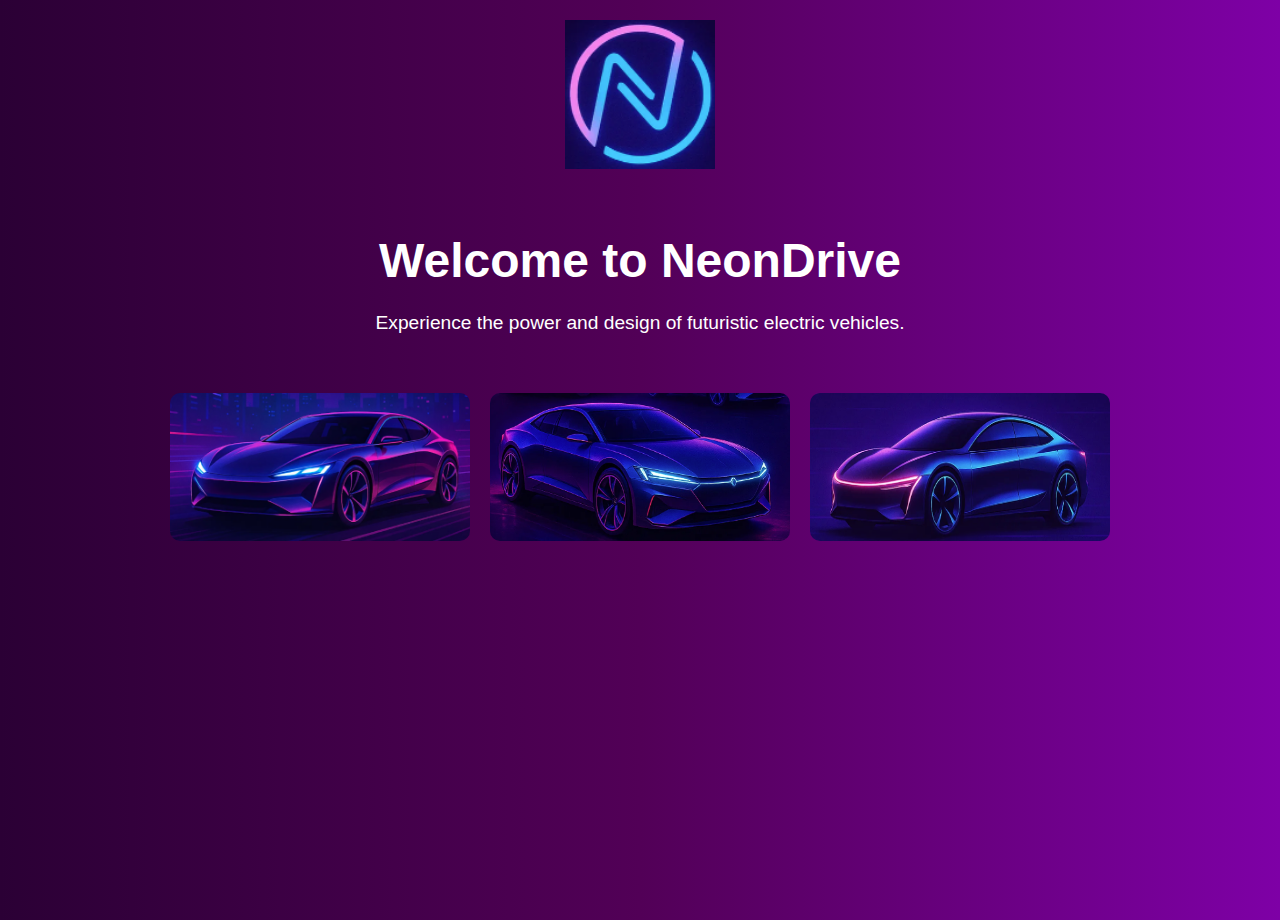
<file: public/www/index.html>
<!DOCTYPE html>
<html lang="en">
<head>
  <meta charset="UTF-8" />
  <title>NeonDrive - Welcome</title>
  <link rel="stylesheet" href="style.css" />
</head>
<body>
  <img src="assets/logo.png" alt="NeonDrive Logo" class="logo" />
  <header>
    <h1>Welcome to NeonDrive</h1>
    <p>Experience the power and design of futuristic electric vehicles.</p>
  </header>
  <div class="carousel">
    <img src="assets/cars/car1.jpg" alt="Car 1">
    <img src="assets/cars/car2.jpg" alt="Car 2">
    <img src="assets/cars/car3.jpg" alt="Car 3">
  </div>
</body>
</html>
</file>
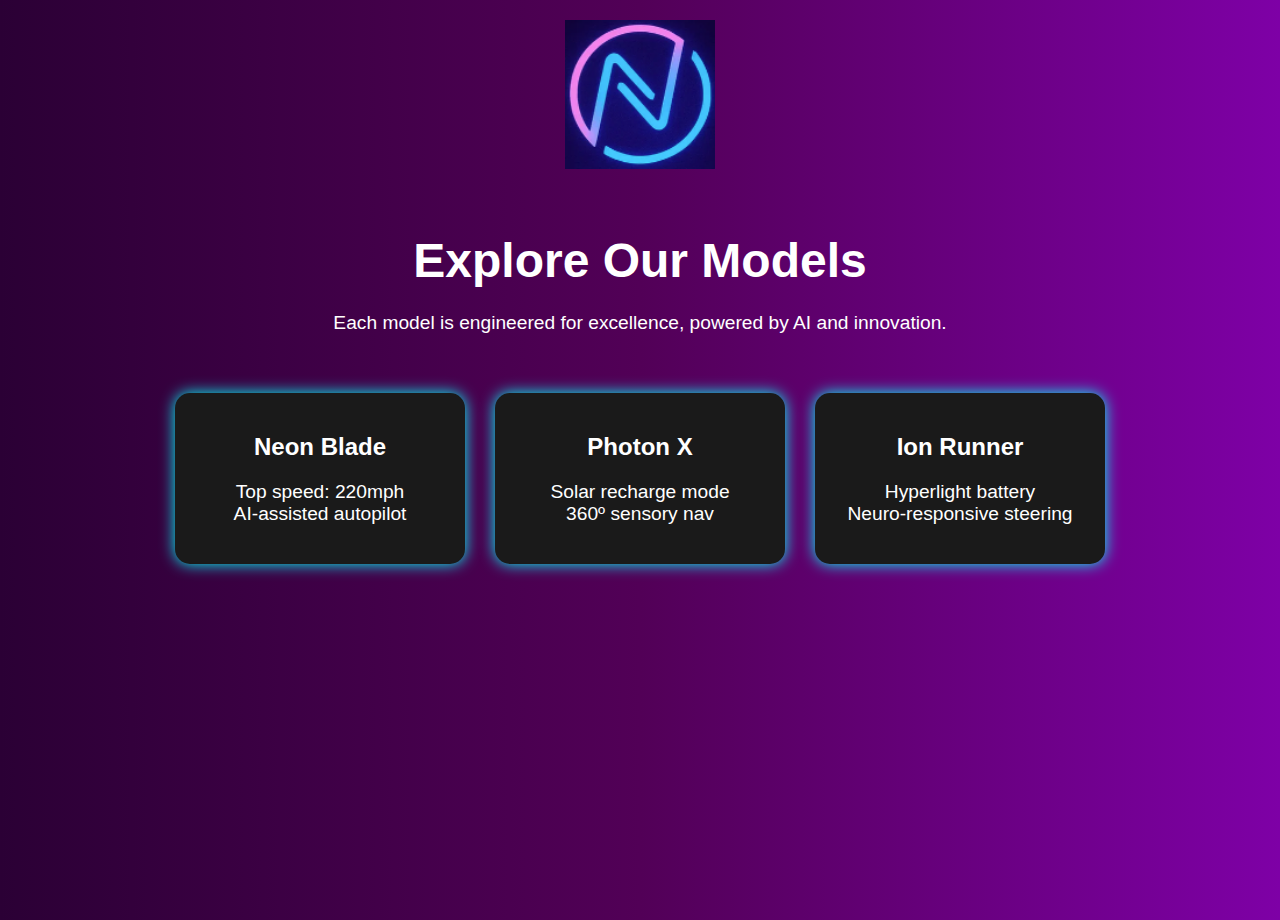
<file: public/www/index2.html>
<!DOCTYPE html>
<html lang="en">
<head>
  <meta charset="UTF-8" />
  <title>NeonDrive Models</title>
  <link rel="stylesheet" href="style.css" />
</head>
<body>
  <img src="assets/logo.png" alt="NeonDrive Logo" class="logo" />
  <header>
    <h1>Explore Our Models</h1>
    <p>Each model is engineered for excellence, powered by AI and innovation.</p>
  </header>
  <div class="car-grid">
    <div class="car-card">
      <h2>Neon Blade</h2>
      <p>Top speed: 220mph<br/>AI-assisted autopilot</p>
    </div>
    <div class="car-card">
      <h2>Photon X</h2>
      <p>Solar recharge mode<br/>360º sensory nav</p>
    </div>
    <div class="car-card">
      <h2>Ion Runner</h2>
      <p>Hyperlight battery<br/>Neuro-responsive steering</p>
    </div>
  </div>
</body>
</html>
</file>
<file: public/www/style.css>
/* Reset & base styling */
body {
    margin: 0;
    padding: 0;
    font-family: 'Segoe UI', sans-serif;
    background: linear-gradient(to right, #2b0035, #520057, #7e00a6);
    color: #fff;
    text-align: center;
    min-height: 100vh;
}

a {
    color: #00fff7;
    text-decoration: none;
}

img.logo {
    width: 150px;
    margin: 20px auto;
    display: block;
}

/* Header styles */
header {
    padding: 20px;
}

h1 {
    font-size: 3em;
    margin: 0.5em 0;
}

p {
    font-size: 1.2em;
}

/* Card Grid */
.car-grid {
    display: flex;
    flex-wrap: wrap;
    justify-content: center;
    gap: 30px;
    padding: 20px;
}

.car-card {
    background: #1a1a1a;
    padding: 20px;
    border-radius: 15px;
    width: 250px;
    box-shadow: 0 0 15px #00fff7;
    transition: transform 0.3s, box-shadow 0.3s;
}

.car-card:hover {
    transform: scale(1.05);
    box-shadow: 0 0 25px #00fff7;
}

/* Carousel */
.carousel {
    display: flex;
    justify-content: center; /* centers items in the container */
    gap: 20px;
    flex-wrap: wrap; /* allows wrapping if screen is small */
    padding: 20px;
  }

.carousel img {
    width: 300px;
    border-radius: 10px;
    scroll-snap-align: center;
    flex-shrink: 0;
    transition: transform 0.3s;
}

.carousel img:hover {
    transform: scale(1.1);
}
</file>
